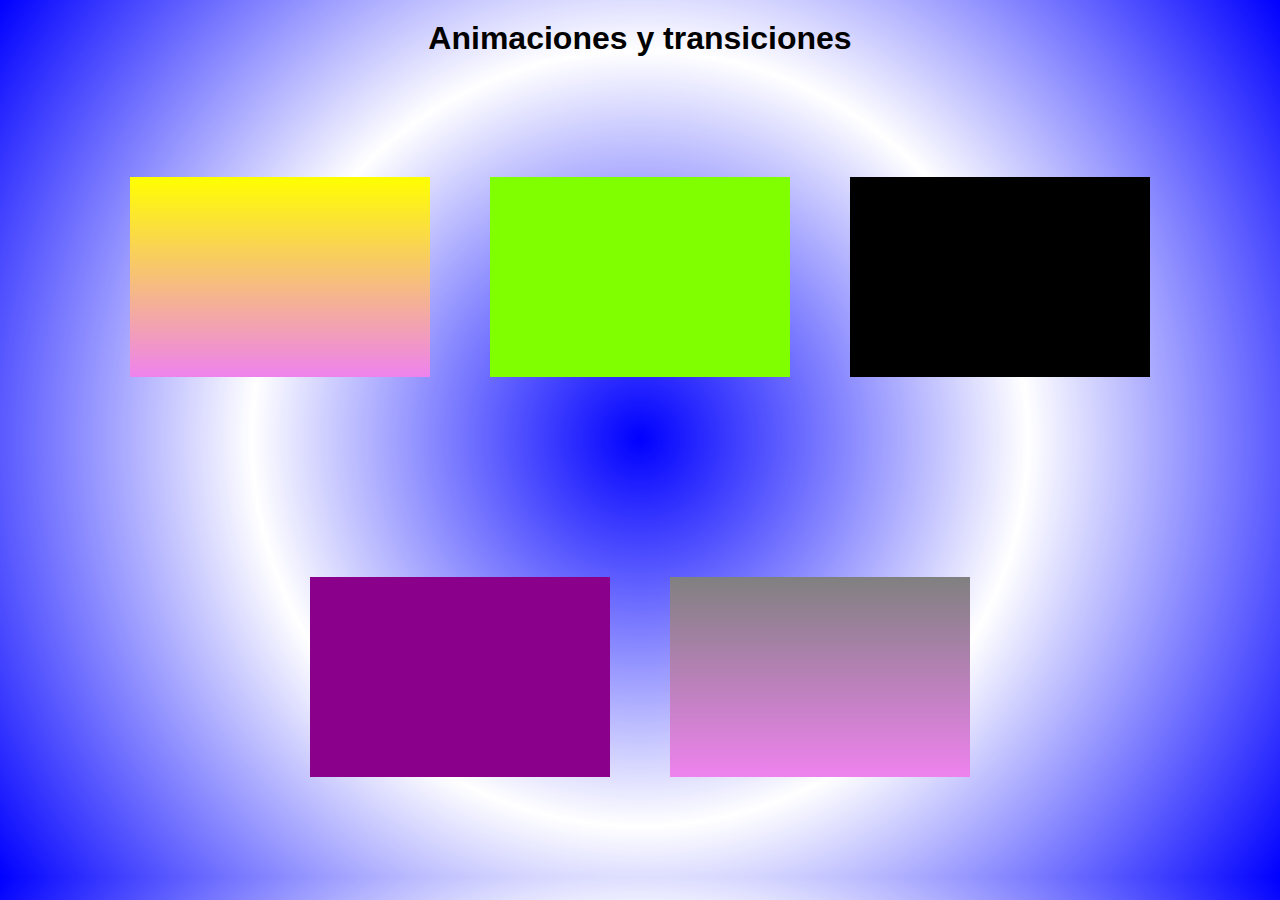
<file: index.html>
<!DOCTYPE html>
<html lang="en">
<head>
    <meta charset="UTF-8">
    <meta http-equiv="X-UA-Compatible" content="IE=edge">
    <meta name="viewport" content="width=device-width, initial-scale=1.0">
    <link rel="stylesheet" href="./style.css">
    <title>After Animaciones</title>
</head>
<body>
    <header>
        <h1>
            Animaciones y transiciones
        </h1>
        <main>
            <div class="caja uno"></div>
            <div class="caja dos"></div>
            <div class="caja tres"></div>
            <div class="caja cuatro"></div>
            <div class="caja cinco"></div>
        </main>
    </header>
    
</body>
</html>
</file>
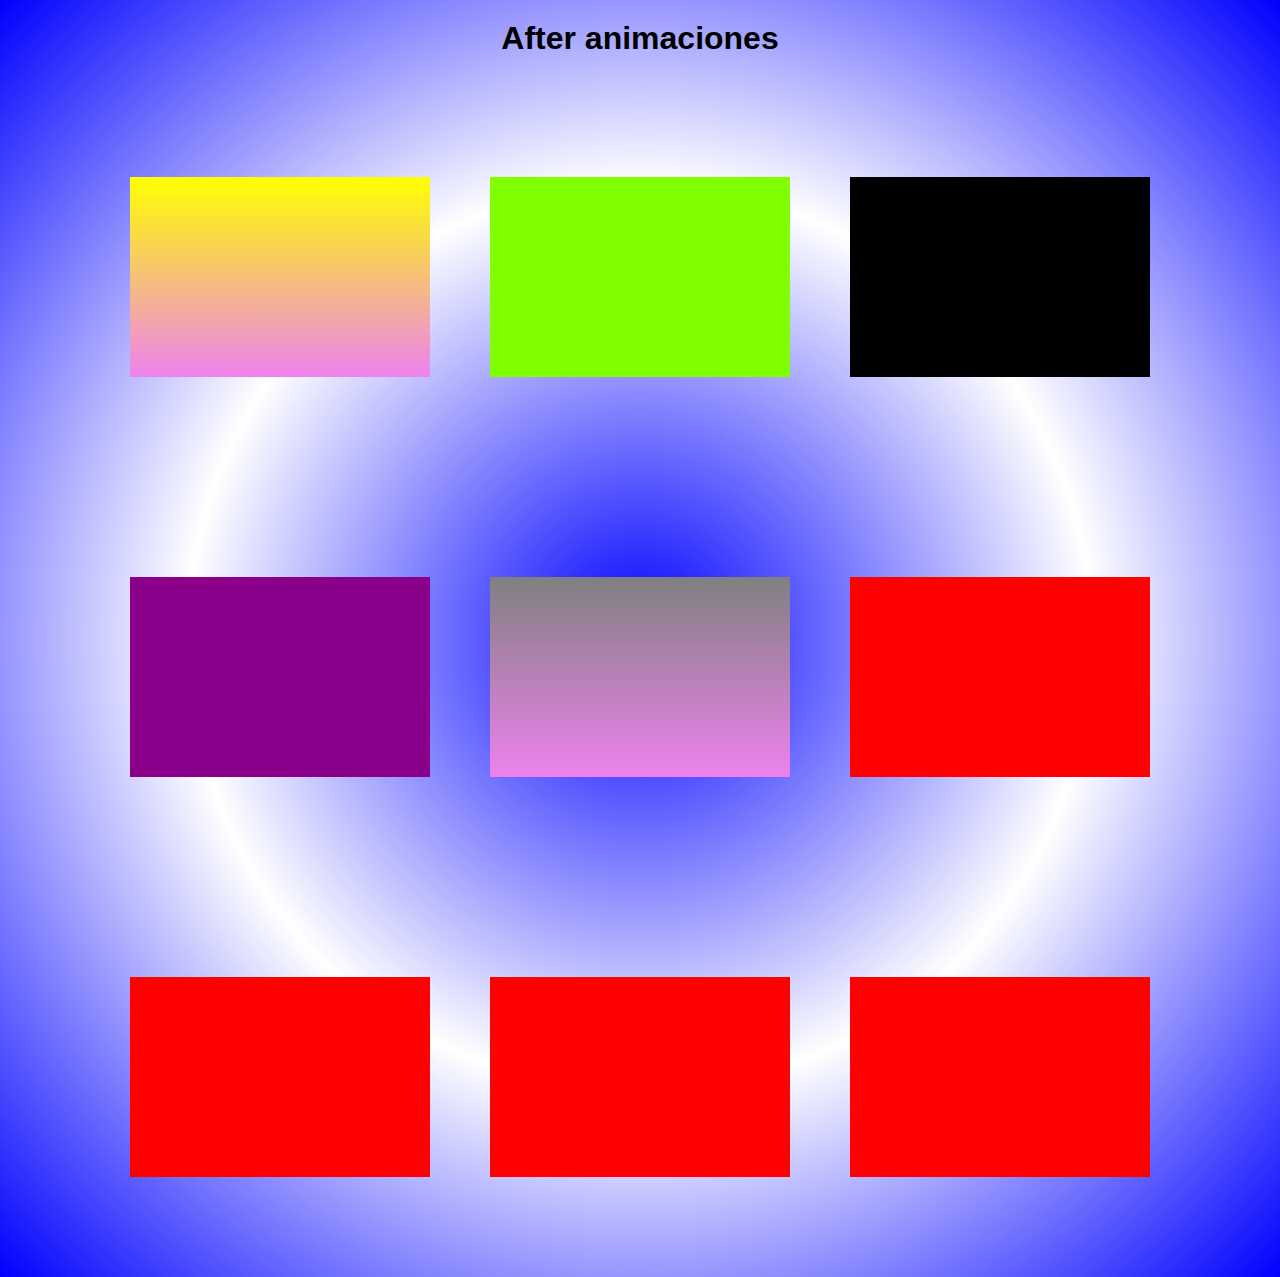
<file: after8.html>
<!DOCTYPE html>
<html lang="en">
<head>
    <meta charset="UTF-8">
    <meta http-equiv="X-UA-Compatible" content="IE=edge">
    <meta name="viewport" content="width=device-width, initial-scale=1.0">
    <link rel="stylesheet" href="./style.css">
    <title>After Animaciones</title>
</head>
<body>
    <header>
        <h1>
            After animaciones
        </h1>
        <main>
            <div class="caja uno"></div>
            <div class="caja dos"></div>
            <div class="caja tres"></div>
            <div class="caja cuatro"></div>
            <div class="caja cinco"></div>
            <div class="caja seis"></div>
            <div class="caja siete"></div>
            <div class="caja ocho"></div>
            <div class="caja nueve"></div>
        </main>
    </header>
    
</body>
</html>
</file>
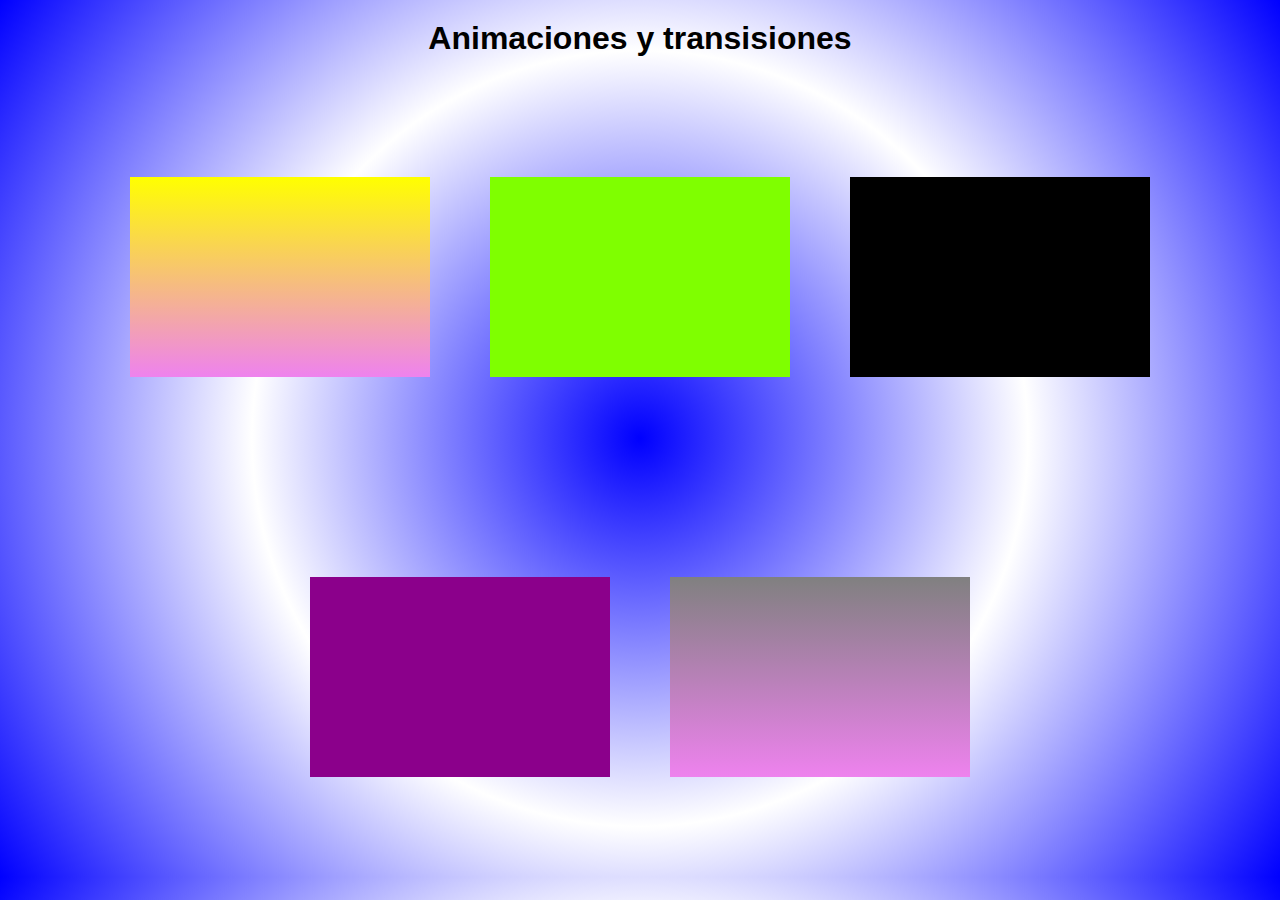
<file: entregarepositorio.html>
<!DOCTYPE html>
<html lang="en">
<head>
    <meta charset="UTF-8">
    <meta http-equiv="X-UA-Compatible" content="IE=edge">
    <meta name="viewport" content="width=device-width, initial-scale=1.0">
    <link rel="stylesheet" href="./style.css">
    <title>After Animaciones</title>
</head>
<body>
    <header>
        <h1>
            Animaciones y transisiones
        </h1>
        <main>
            <div class="caja uno"></div>
            <div class="caja dos"></div>
            <div class="caja tres"></div>
            <div class="caja cuatro"></div>
            <div class="caja cinco"></div>
        </main>
    </header>
    
</body>
</html>
</file>
<file: style.css>
*{
    margin: 0;
    padding: 0;
    box-sizing: border-box;
}
body{
    background-image: radial-gradient(circle, blue , white, blue);
}
.caja{
    width: 300px;
    height: 200px;
    margin: 100px 30px;
    background-color: red;
}
h1{
    font-family: 'Trebuchet MS', 'Lucida Sans Unicode', 'Lucida Grande', 'Lucida Sans', Arial, sans-serif;
    text-align: center;
    color: black;
    margin: 20px;

}
main{
    display: flex;
    flex-wrap: wrap;
    justify-content: center;
}
.uno{
    background: linear-gradient(yellow , violet)
}
.uno:hover{
    background: linear-gradient(violet , yellow)
}
.dos{
    background-color: chartreuse;
    transition: all 2s ease;
}
.dos:hover{
    background-color: crimson;
    transform: scale(1.1,1.1);
}
.tres{
    background-color: black;
    transition: all 2s ease;
}
.tres:hover{
    background-color: white;
    transform:translate(5px , 5px);
    height: 250px;
}
.cuatro{
    background-color: darkmagenta;
    transition: all 2s ease;
}
.cuatro:hover{
    background-color: gold;
    transform: scale(1.1,1.1);
}
.cinco{
    background: linear-gradient(grey , violet)
}
.cinco:hover{
    background: linear-gradient(blue , white)
}
</file>
